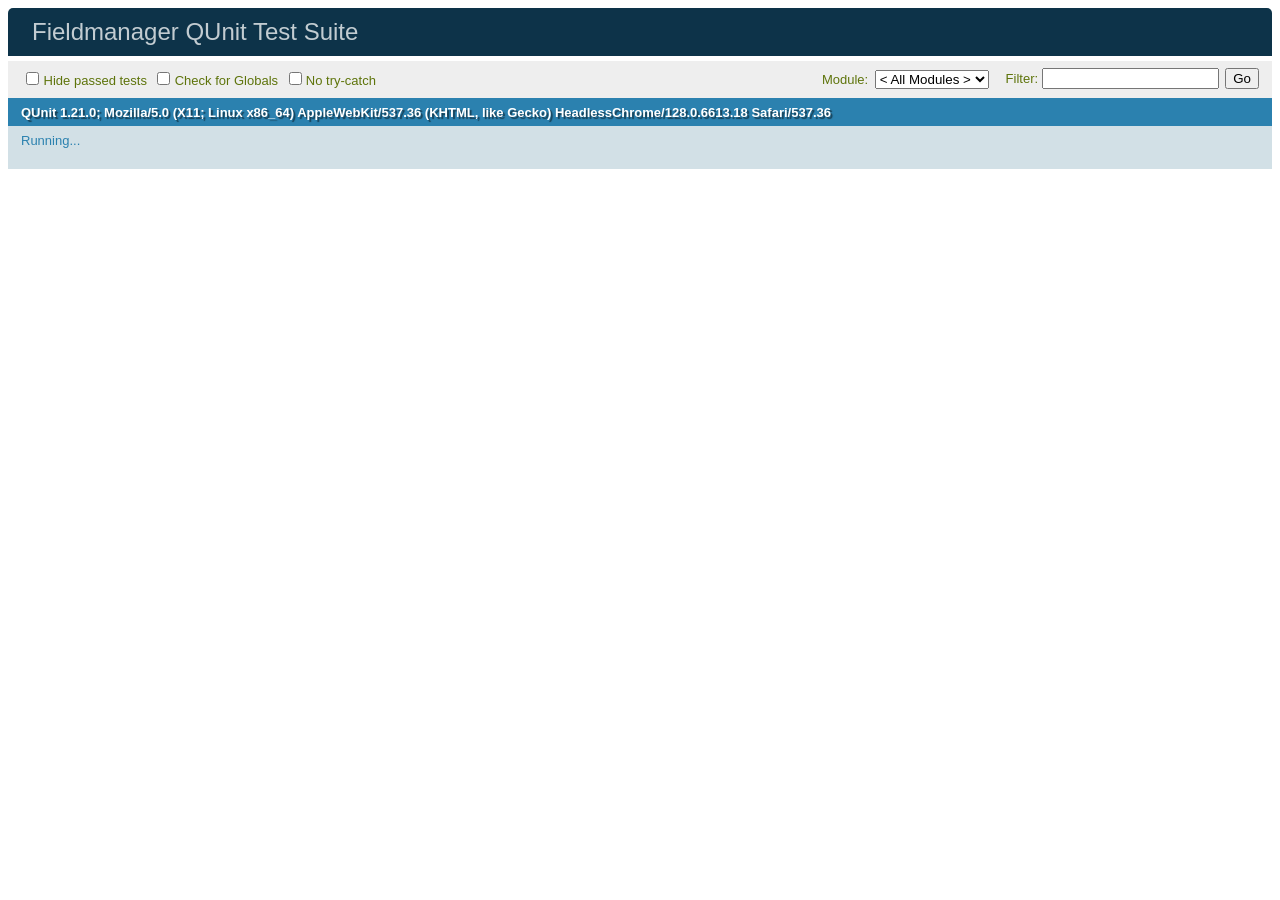
<file: wp-content/mu-plugins/wordpress-fieldmanager/tests/js/index.html>
<!DOCTYPE html>
<html>
<head>
	<meta charset="utf-8">
	<title>Fieldmanager QUnit Test Suite</title>

	<!-- QUnit -->
	<link rel="stylesheet" href="vendor/qunit-1.21.0.css">
	<script src="vendor/qunit-1.21.0.js"></script>

	<script>
		var scripts = [];
		var svn = 'http://develop.svn.wordpress.org/trunk';

		/*
		Test against trunk by default; include '?wp=X.Y' in the URL to test
		against the scripts in WordPress X.Y.
		 */
		var versionMatch = /wp=(\d\.\d)/.exec( window.location.href );
		if ( versionMatch && versionMatch[1] ) {
			svn = 'http://develop.svn.wordpress.org/tags/' + versionMatch[1];
		}

		scripts = [
			svn + '/src/wp-includes/js/jquery/jquery.js',
			svn + '/src/wp-includes/js/jquery/ui/core.js',
			svn + '/src/wp-includes/js/jquery/ui/widget.js',
			svn + '/src/wp-includes/js/jquery/ui/mouse.js',
			svn + '/src/wp-includes/js/jquery/ui/sortable.js',
			svn + '/src/wp-includes/js/jquery/ui/draggable.js',
			svn + '/src/wp-includes/js/jquery/ui/droppable.js',
		];

		// Fieldmanager.
		scripts.push( '../../js/fieldmanager.js' );

		// Tests.
		scripts.push( 'test-fieldmanager.js' );

		scripts.forEach(function( src ) {
			var script = document.createElement( 'script' );
			script.src = src;
			script.async = false;

			var node = document.getElementsByTagName( 'script' )[0];
			node.parentNode.insertBefore( script, null );
		});
	</script>
</head>
<body>
	<div id="qunit"></div>

	<div id="qunit-fixture">
		<ul id="sortable" class="fmjs-sortable">
			<li class="fm-item"><span class="fmjs-drag"></span>First</li>
			<li class="fm-item"><span class="fmjs-drag"></span>Second</li>
			<li class="fm-item"><span class="fmjs-drag"></span>Third</li>
		</ul><!-- #sortable -->

		<ul id="already-sorted" class="fmjs-sortable">
			<li class="fm-item"><span class="fmjs-drag"></span>First</li>
			<li class="fm-item"><span class="fmjs-drag"></span>Second</li>
			<li class="fm-item"><span class="fmjs-drag"></span>Third</li>
		</ul><!-- #already-sorted -->

		<ul id="not-sortable" class="fmjs-sortable" style="display: none;">
			<li class="fm-item"><span class="fmjs-drag"></span>First</li>
			<li class="fm-item"><span class="fmjs-drag"></span>Second</li>
			<li class="fm-item"><span class="fmjs-drag"></span>Third</li>
		</ul><!-- #not-sortable -->

		<div id="displayif-strings">
			<div class="fm-wrapper fm-test-displayif-wrapper">
				<input class="fm-element" name="test-displayif" value="bar" />
			</div>
			<div id="di-foo" class="display-if" data-display-src="test-displayif" data-display-value="foo">foo</div>
			<div id="di-bar" class="display-if" data-display-src="test-displayif" data-display-value="bar">bar</div>
			<div id="di-foobar" class="display-if" data-display-src="test-displayif" data-display-value="foo,bar">foo,bar</div>
			<div class="display-always">display</div>
		</div><!-- #displayif-strings -->

		<div id="displayif-blanks">
			<div class="fm-wrapper fm-test-displayif-wrapper">
				<input class="fm-element" name="test-displayif" value="" />
			</div>
			<div id="di-blank" class="display-if" data-display-src="test-displayif" data-display-value="">[blank]</div>
			<div id="di-notblank" class="display-if" data-display-src="test-displayif" data-display-value="notblank">notblank</div>
			<div class="display-always">display</div>
		</div><!-- #displayif-blanks -->

		<div id="displayif-numbers">
			<div class="fm-test-displayif-wrapper">
				<input class="fm-element" value="789" />
			</div>
			<div id="di-123" class="display-if" data-display-src="test-displayif" data-display-value="123">123</div>
			<div id="di-456" class="display-if" data-display-src="test-displayif" data-display-value="456">456</div>
			<div id="di-789" class="display-if" data-display-src="test-displayif" data-display-value="789">789</div>
		</div>

		<div id="displayif-boolean-checkbox">
			<div class="fm-wrapper fm-test-boolean-checkbox-wrapper">
				<div class="fm-item fm-test-boolean-checkbox fm-element">
					<input type="hidden" name="test-boolean-checkbox" value="">
					<input class="fm-element display-trigger" type="checkbox" name="test-boolean-checkbox" value="1">
				</div>
			</div>
			<div id="di-when-boolean-checkbox-true" class="display-if" data-display-src="test-boolean-checkbox" data-display-value="1">Display when checked</div>
			<div id="di-when-boolean-checkbox-false" class="display-if" data-display-src="test-boolean-checkbox" data-display-value="0">Display when unchecked</div>
		</div>

		<div id="displayif-string-checkbox">
			<div class="fm-wrapper fm-test-string-checkbox-wrapper">
				<div class="fm-item fm-test-string-checkbox fm-element">
					<input type="hidden" name="test-string-checkbox" value="wrong">
					<input class="fm-element display-trigger" type="checkbox" name="test-string-checkbox" value="right">
				</div>
			</div>
			<div id="di-when-string-checkbox-wrong" class="display-if" data-display-src="test-string-checkbox" data-display-value="wrong">Display when "wrong"</div>
			<div id="di-when-string-checkbox-right" class="display-if" data-display-src="test-string-checkbox" data-display-value="right">Display when "right"</div>
		</div>

		<div id="displayif-radio">
			<div class="fm-wrapper fm-test-displayif-radio-wrapper">
				<div class="fm-item fm-test-displayif-radio">
					<div class="fm-option"><input class="fm-element display-trigger" type="radio" value="a" name="test-displayif-radio"></div>
					<div class="fm-option"><input class="fm-element display-trigger" type="radio" value="b" name="test-displayif-radio"></div>
					<div class="fm-option"><input class="fm-element display-trigger" type="radio" value="c" name="test-displayif-radio"></div>
				</div>
			</div>
			<div id="di-when-displayif-radio-b" class="display-if" data-display-src="test-displayif-radio" data-display-value="b">Display when radio is "b"</div>
		</div>

		<!-- This markup should also not cause a TypeError -->
		<div id="displayif-zerolength">
			<div id="di-when-trigger-length-is-zero" class="fm-test-displayif-zerolength-wrapper"></div>
			<div class="display-if" data-display-src="test-displayif-zerolength"></div>
		</div>

		<div id="renumbered" class="fm-wrapper" data-fm-array-position="1">
			<div class="fm-item">
				<div class="fm-element" name="mytest[0]">First</div>
			</div>
			<div class="fm-item">
				<div class="fm-element" name="mytest[1]">Second</div>
			</div>
			<div class="fm-item">
				<div class="fm-element" name="mytest[2]">Third</div>
			</div>
			<span class="test-renumber fmjs-collapsible-handle"></span>
		</div><!-- #renumbered -->

		<div id="renumbered-group" class="fm-wrapper" data-fm-array-position="1">
			<div class="fm-item">First
				<div id="renumbered-subgroup" class="fm-wrapper" data-fm-array-position="3">
					<div class="fm-item">
						<div class="fm-element" name="mytest[0][mysubtest][0]">Alpha</div>
					</div>
					<div class="fm-item">
						<div class="fm-element" name="mytest[0][mysubtest][1]">Bravo</div>
					</div>
					<div class="fm-item">
						<div class="fm-element" name="mytest[0][mysubtest][2]">Charlie</div>
					</div>
				</div>
			</div>
			<div class="fm-item">Second
				<div class="fm-wrapper" data-fm-array-position="3">
					<div class="fm-item">
						<div class="fm-element" name="mytest[1][mysubtest][0]">Delta</div>
					</div>
				</div>
			</div>
			<div class="fm-item">Third
				<div class="fm-wrapper" data-fm-array-position="3">
					<div class="fm-item">
						<div class="fm-element" name="mytest[2][mysubtest][0]">Epsilon</div>
					</div>
				</div>
			</div>
			<span class="test-renumber fmjs-collapsible-handle"></span>
		</div><!-- #renumbered-group -->
	</div><!-- #qunit-fixture -->

</body>
</html>
</file>
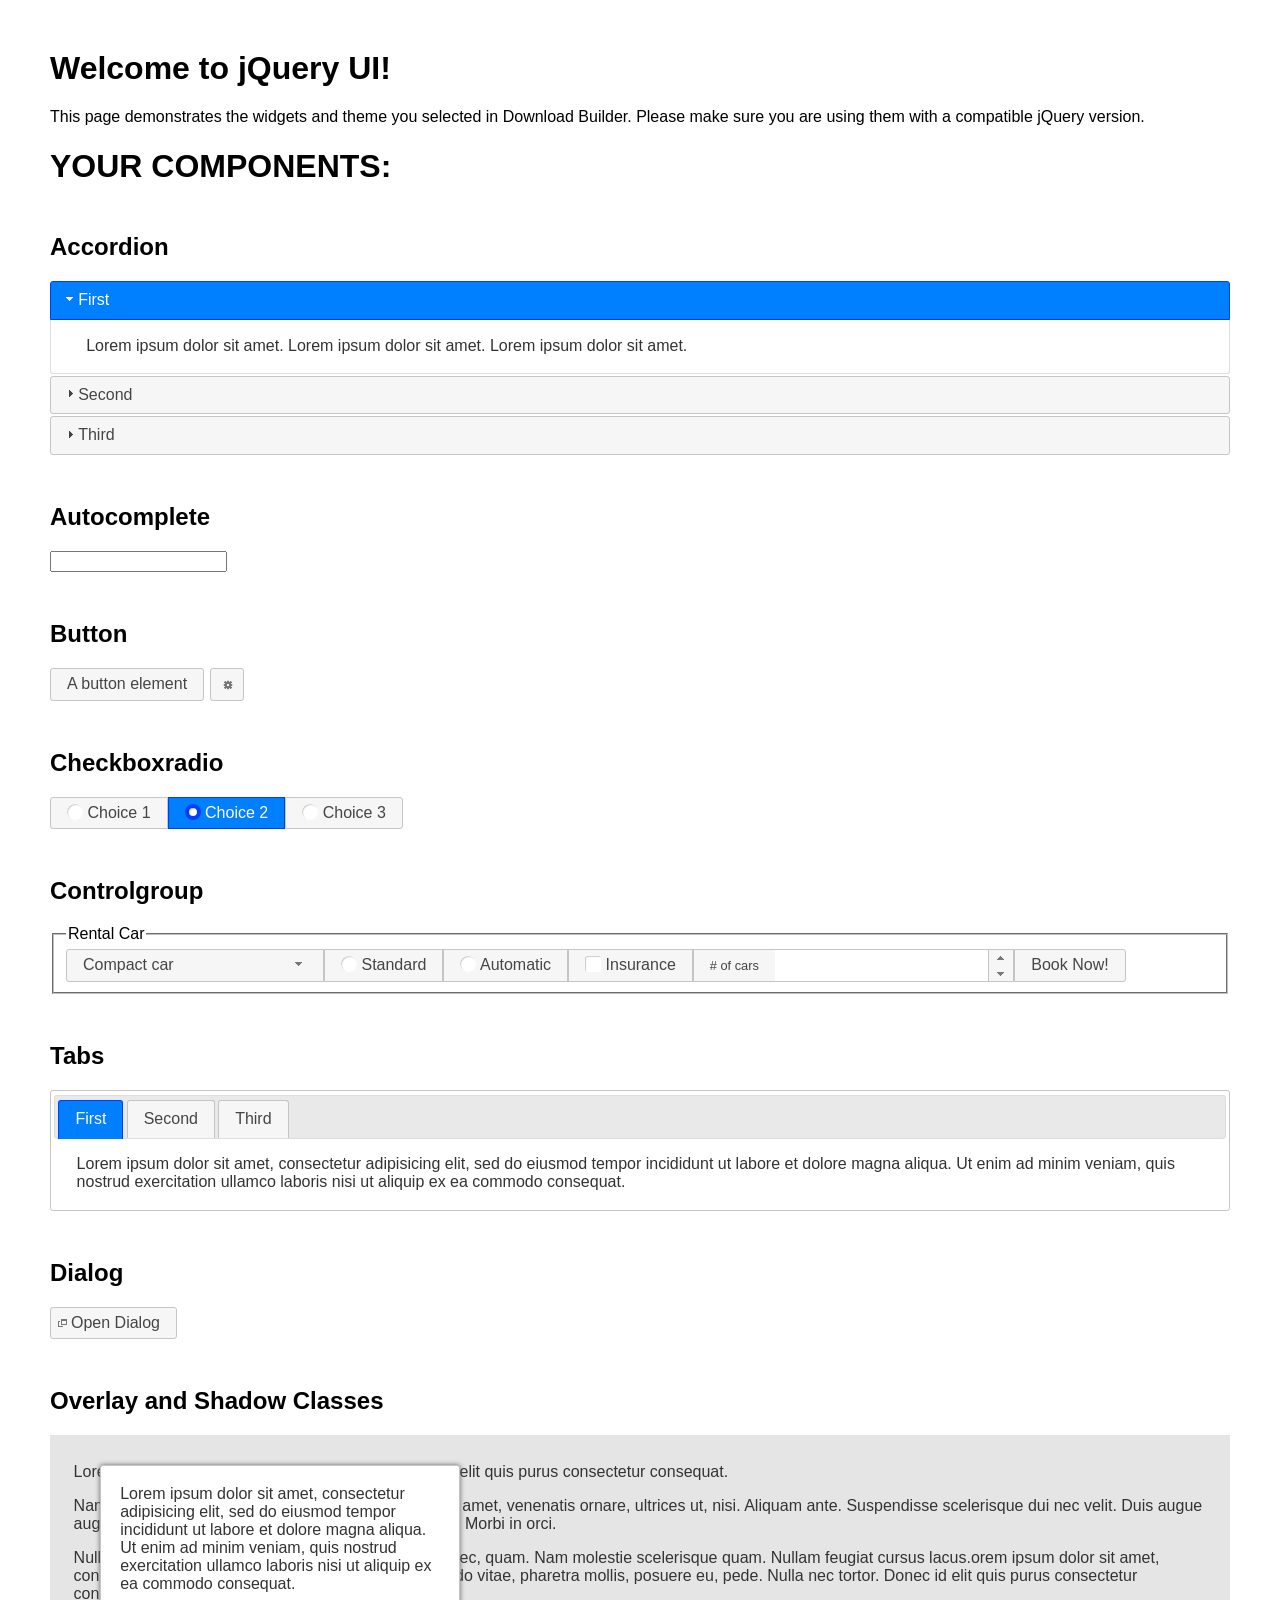
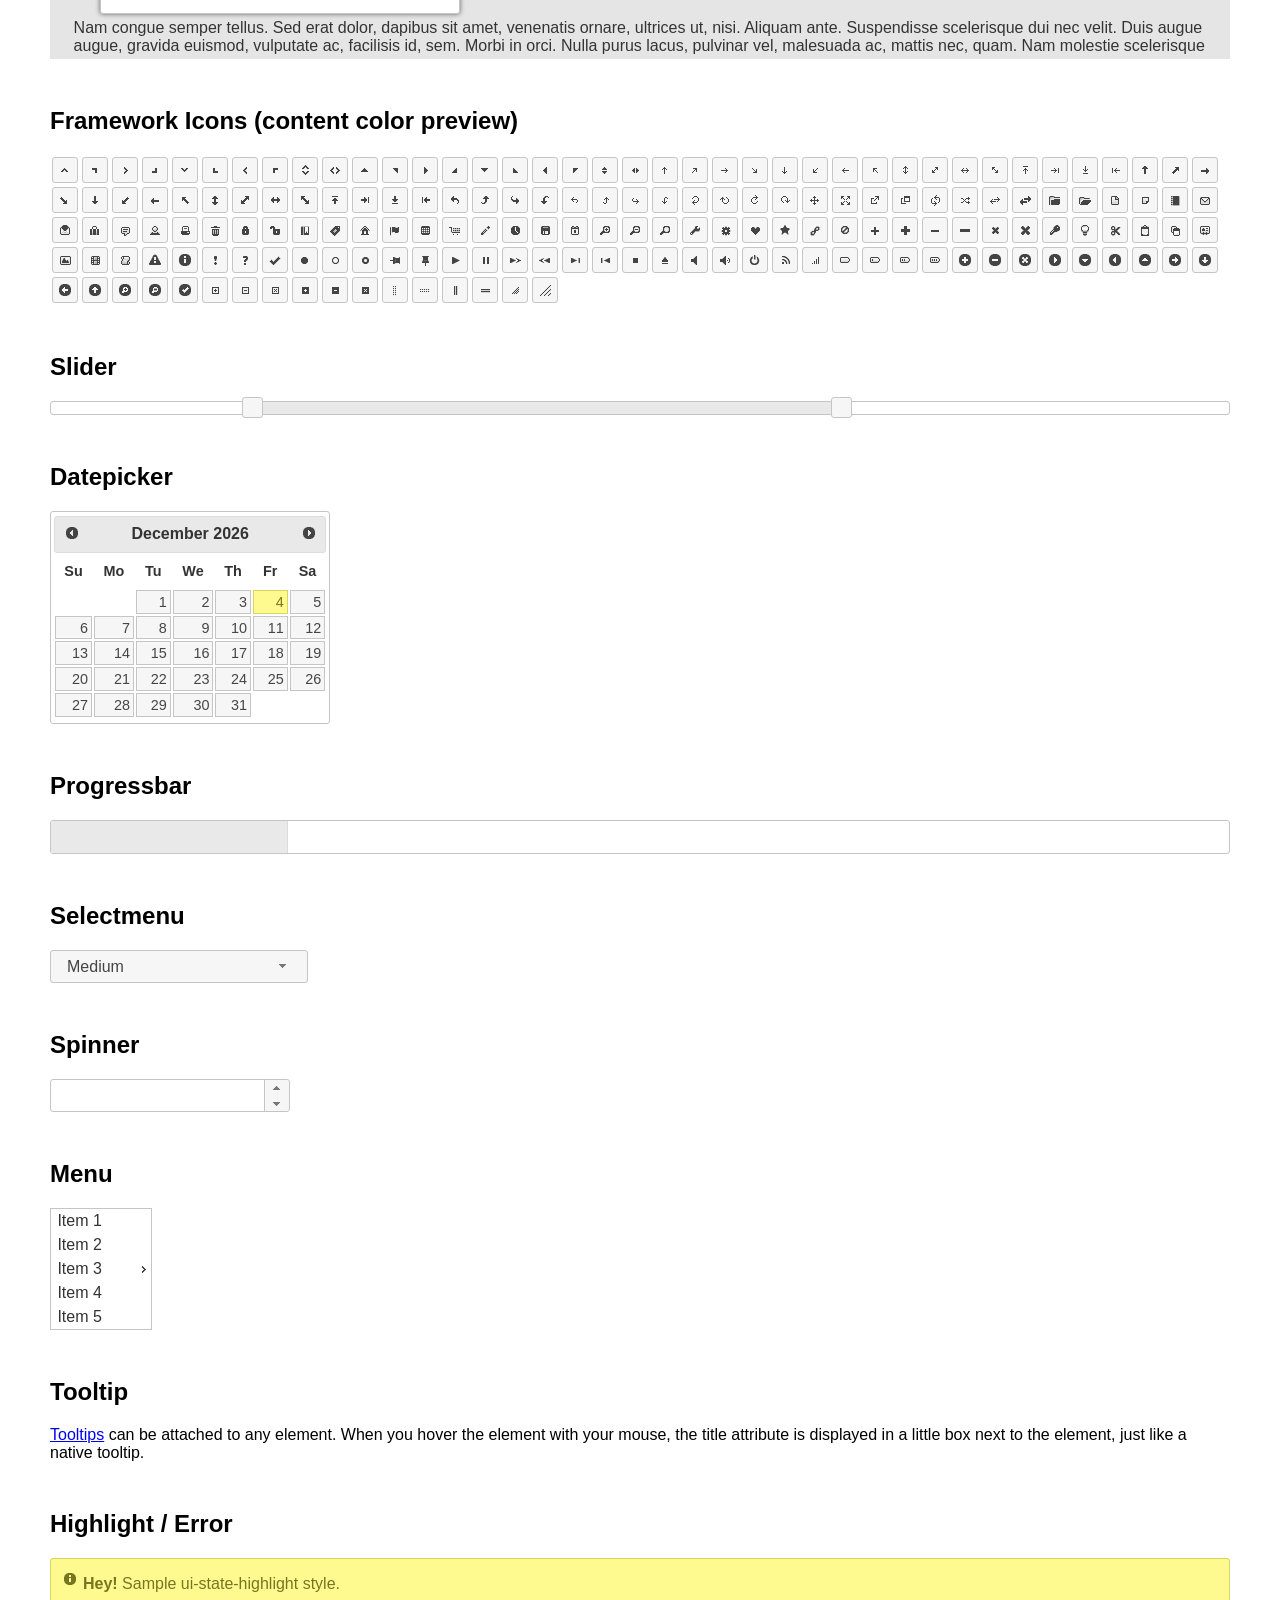
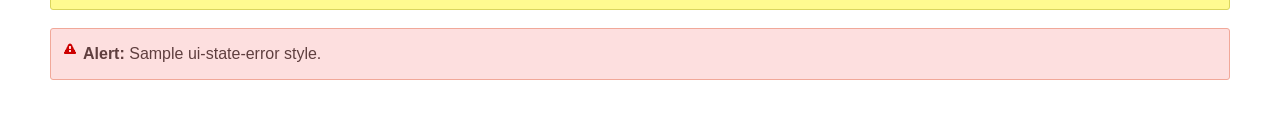
<file: wp-content/themes/tpg-test/plugins/jquery-ui-1.12.1/index.html>
<!doctype html>
<html lang="us">
<head>
	<meta charset="utf-8">
	<title>jQuery UI Example Page</title>
	<link href="jquery-ui.css" rel="stylesheet">
	<style>
	body{
		font-family: "Trebuchet MS", sans-serif;
		margin: 50px;
	}
	.demoHeaders {
		margin-top: 2em;
	}
	#dialog-link {
		padding: .4em 1em .4em 20px;
		text-decoration: none;
		position: relative;
	}
	#dialog-link span.ui-icon {
		margin: 0 5px 0 0;
		position: absolute;
		left: .2em;
		top: 50%;
		margin-top: -8px;
	}
	#icons {
		margin: 0;
		padding: 0;
	}
	#icons li {
		margin: 2px;
		position: relative;
		padding: 4px 0;
		cursor: pointer;
		float: left;
		list-style: none;
	}
	#icons span.ui-icon {
		float: left;
		margin: 0 4px;
	}
	.fakewindowcontain .ui-widget-overlay {
		position: absolute;
	}
	select {
		width: 200px;
	}
	</style>
</head>
<body>

<h1>Welcome to jQuery UI!</h1>

<div class="ui-widget">
	<p>This page demonstrates the widgets and theme you selected in Download Builder. Please make sure you are using them with a compatible jQuery version.</p>
</div>

<h1>YOUR COMPONENTS:</h1>


<!-- Accordion -->
<h2 class="demoHeaders">Accordion</h2>
<div id="accordion">
	<h3>First</h3>
	<div>Lorem ipsum dolor sit amet. Lorem ipsum dolor sit amet. Lorem ipsum dolor sit amet.</div>
	<h3>Second</h3>
	<div>Phasellus mattis tincidunt nibh.</div>
	<h3>Third</h3>
	<div>Nam dui erat, auctor a, dignissim quis.</div>
</div>



<!-- Autocomplete -->
<h2 class="demoHeaders">Autocomplete</h2>
<div>
	<input id="autocomplete" title="type &quot;a&quot;">
</div>



<!-- Button -->
<h2 class="demoHeaders">Button</h2>
<button id="button">A button element</button>
<button id="button-icon">An icon-only button</button>



<!-- Checkboxradio -->
<h2 class="demoHeaders">Checkboxradio</h2>
<form style="margin-top: 1em;">
	<div id="radioset">
		<input type="radio" id="radio1" name="radio"><label for="radio1">Choice 1</label>
		<input type="radio" id="radio2" name="radio" checked="checked"><label for="radio2">Choice 2</label>
		<input type="radio" id="radio3" name="radio"><label for="radio3">Choice 3</label>
	</div>
</form>



<!-- Controlgroup -->
<h2 class="demoHeaders">Controlgroup</h2>
<fieldset>
	<legend>Rental Car</legend>
	<div id="controlgroup">
		<select id="car-type">
			<option>Compact car</option>
			<option>Midsize car</option>
			<option>Full size car</option>
			<option>SUV</option>
			<option>Luxury</option>
			<option>Truck</option>
			<option>Van</option>
		</select>
		<label for="transmission-standard">Standard</label>
		<input type="radio" name="transmission" id="transmission-standard">
		<label for="transmission-automatic">Automatic</label>
		<input type="radio" name="transmission" id="transmission-automatic">
		<label for="insurance">Insurance</label>
		<input type="checkbox" name="insurance" id="insurance">
		<label for="horizontal-spinner" class="ui-controlgroup-label"># of cars</label>
		<input id="horizontal-spinner" class="ui-spinner-input">
		<button>Book Now!</button>
	</div>
</fieldset>



<!-- Tabs -->
<h2 class="demoHeaders">Tabs</h2>
<div id="tabs">
	<ul>
		<li><a href="#tabs-1">First</a></li>
		<li><a href="#tabs-2">Second</a></li>
		<li><a href="#tabs-3">Third</a></li>
	</ul>
	<div id="tabs-1">Lorem ipsum dolor sit amet, consectetur adipisicing elit, sed do eiusmod tempor incididunt ut labore et dolore magna aliqua. Ut enim ad minim veniam, quis nostrud exercitation ullamco laboris nisi ut aliquip ex ea commodo consequat.</div>
	<div id="tabs-2">Phasellus mattis tincidunt nibh. Cras orci urna, blandit id, pretium vel, aliquet ornare, felis. Maecenas scelerisque sem non nisl. Fusce sed lorem in enim dictum bibendum.</div>
	<div id="tabs-3">Nam dui erat, auctor a, dignissim quis, sollicitudin eu, felis. Pellentesque nisi urna, interdum eget, sagittis et, consequat vestibulum, lacus. Mauris porttitor ullamcorper augue.</div>
</div>



<h2 class="demoHeaders">Dialog</h2>
<p>
	<button id="dialog-link" class="ui-button ui-corner-all ui-widget">
		<span class="ui-icon ui-icon-newwin"></span>Open Dialog
	</button>
</p>

<h2 class="demoHeaders">Overlay and Shadow Classes</h2>
<div style="position: relative; width: 96%; height: 200px; padding:1% 2%; overflow:hidden;" class="fakewindowcontain">
	<p>Lorem ipsum dolor sit amet,  Nulla nec tortor. Donec id elit quis purus consectetur consequat. </p><p>Nam congue semper tellus. Sed erat dolor, dapibus sit amet, venenatis ornare, ultrices ut, nisi. Aliquam ante. Suspendisse scelerisque dui nec velit. Duis augue augue, gravida euismod, vulputate ac, facilisis id, sem. Morbi in orci. </p><p>Nulla purus lacus, pulvinar vel, malesuada ac, mattis nec, quam. Nam molestie scelerisque quam. Nullam feugiat cursus lacus.orem ipsum dolor sit amet, consectetur adipiscing elit. Donec libero risus, commodo vitae, pharetra mollis, posuere eu, pede. Nulla nec tortor. Donec id elit quis purus consectetur consequat. </p><p>Nam congue semper tellus. Sed erat dolor, dapibus sit amet, venenatis ornare, ultrices ut, nisi. Aliquam ante. Suspendisse scelerisque dui nec velit. Duis augue augue, gravida euismod, vulputate ac, facilisis id, sem. Morbi in orci. Nulla purus lacus, pulvinar vel, malesuada ac, mattis nec, quam. Nam molestie scelerisque quam. </p><p>Nullam feugiat cursus lacus.orem ipsum dolor sit amet, consectetur adipiscing elit. Donec libero risus, commodo vitae, pharetra mollis, posuere eu, pede. Nulla nec tortor. Donec id elit quis purus consectetur consequat. Nam congue semper tellus. Sed erat dolor, dapibus sit amet, venenatis ornare, ultrices ut, nisi. Aliquam ante. </p><p>Suspendisse scelerisque dui nec velit. Duis augue augue, gravida euismod, vulputate ac, facilisis id, sem. Morbi in orci. Nulla purus lacus, pulvinar vel, malesuada ac, mattis nec, quam. Nam molestie scelerisque quam. Nullam feugiat cursus lacus.orem ipsum dolor sit amet, consectetur adipiscing elit. Donec libero risus, commodo vitae, pharetra mollis, posuere eu, pede. Nulla nec tortor. Donec id elit quis purus consectetur consequat. Nam congue semper tellus. Sed erat dolor, dapibus sit amet, venenatis ornare, ultrices ut, nisi. </p>

	<!-- ui-dialog -->
	<div class="ui-widget-overlay ui-front"></div>
	<div style="position: absolute; width: 320px; left: 50px; top: 30px; padding: 1.2em" class="ui-widget ui-front ui-widget-content ui-corner-all ui-widget-shadow">
		Lorem ipsum dolor sit amet, consectetur adipisicing elit, sed do eiusmod tempor incididunt ut labore et dolore magna aliqua. Ut enim ad minim veniam, quis nostrud exercitation ullamco laboris nisi ut aliquip ex ea commodo consequat.
	</div>

</div>

<!-- ui-dialog -->
<div id="dialog" title="Dialog Title">
	<p>Lorem ipsum dolor sit amet, consectetur adipisicing elit, sed do eiusmod tempor incididunt ut labore et dolore magna aliqua. Ut enim ad minim veniam, quis nostrud exercitation ullamco laboris nisi ut aliquip ex ea commodo consequat.</p>
</div>



<h2 class="demoHeaders">Framework Icons (content color preview)</h2>
<ul id="icons" class="ui-widget ui-helper-clearfix">
	<li class="ui-state-default ui-corner-all" title=".ui-icon-caret-1-n"><span class="ui-icon ui-icon-caret-1-n"></span></li>
	<li class="ui-state-default ui-corner-all" title=".ui-icon-caret-1-ne"><span class="ui-icon ui-icon-caret-1-ne"></span></li>
	<li class="ui-state-default ui-corner-all" title=".ui-icon-caret-1-e"><span class="ui-icon ui-icon-caret-1-e"></span></li>
	<li class="ui-state-default ui-corner-all" title=".ui-icon-caret-1-se"><span class="ui-icon ui-icon-caret-1-se"></span></li>
	<li class="ui-state-default ui-corner-all" title=".ui-icon-caret-1-s"><span class="ui-icon ui-icon-caret-1-s"></span></li>
	<li class="ui-state-default ui-corner-all" title=".ui-icon-caret-1-sw"><span class="ui-icon ui-icon-caret-1-sw"></span></li>
	<li class="ui-state-default ui-corner-all" title=".ui-icon-caret-1-w"><span class="ui-icon ui-icon-caret-1-w"></span></li>
	<li class="ui-state-default ui-corner-all" title=".ui-icon-caret-1-nw"><span class="ui-icon ui-icon-caret-1-nw"></span></li>
	<li class="ui-state-default ui-corner-all" title=".ui-icon-caret-2-n-s"><span class="ui-icon ui-icon-caret-2-n-s"></span></li>
	<li class="ui-state-default ui-corner-all" title=".ui-icon-caret-2-e-w"><span class="ui-icon ui-icon-caret-2-e-w"></span></li>
	<li class="ui-state-default ui-corner-all" title=".ui-icon-triangle-1-n"><span class="ui-icon ui-icon-triangle-1-n"></span></li>
	<li class="ui-state-default ui-corner-all" title=".ui-icon-triangle-1-ne"><span class="ui-icon ui-icon-triangle-1-ne"></span></li>
	<li class="ui-state-default ui-corner-all" title=".ui-icon-triangle-1-e"><span class="ui-icon ui-icon-triangle-1-e"></span></li>
	<li class="ui-state-default ui-corner-all" title=".ui-icon-triangle-1-se"><span class="ui-icon ui-icon-triangle-1-se"></span></li>
	<li class="ui-state-default ui-corner-all" title=".ui-icon-triangle-1-s"><span class="ui-icon ui-icon-triangle-1-s"></span></li>
	<li class="ui-state-default ui-corner-all" title=".ui-icon-triangle-1-sw"><span class="ui-icon ui-icon-triangle-1-sw"></span></li>
	<li class="ui-state-default ui-corner-all" title=".ui-icon-triangle-1-w"><span class="ui-icon ui-icon-triangle-1-w"></span></li>
	<li class="ui-state-default ui-corner-all" title=".ui-icon-triangle-1-nw"><span class="ui-icon ui-icon-triangle-1-nw"></span></li>
	<li class="ui-state-default ui-corner-all" title=".ui-icon-triangle-2-n-s"><span class="ui-icon ui-icon-triangle-2-n-s"></span></li>
	<li class="ui-state-default ui-corner-all" title=".ui-icon-triangle-2-e-w"><span class="ui-icon ui-icon-triangle-2-e-w"></span></li>
	<li class="ui-state-default ui-corner-all" title=".ui-icon-arrow-1-n"><span class="ui-icon ui-icon-arrow-1-n"></span></li>
	<li class="ui-state-default ui-corner-all" title=".ui-icon-arrow-1-ne"><span class="ui-icon ui-icon-arrow-1-ne"></span></li>
	<li class="ui-state-default ui-corner-all" title=".ui-icon-arrow-1-e"><span class="ui-icon ui-icon-arrow-1-e"></span></li>
	<li class="ui-state-default ui-corner-all" title=".ui-icon-arrow-1-se"><span class="ui-icon ui-icon-arrow-1-se"></span></li>
	<li class="ui-state-default ui-corner-all" title=".ui-icon-arrow-1-s"><span class="ui-icon ui-icon-arrow-1-s"></span></li>
	<li class="ui-state-default ui-corner-all" title=".ui-icon-arrow-1-sw"><span class="ui-icon ui-icon-arrow-1-sw"></span></li>
	<li class="ui-state-default ui-corner-all" title=".ui-icon-arrow-1-w"><span class="ui-icon ui-icon-arrow-1-w"></span></li>
	<li class="ui-state-default ui-corner-all" title=".ui-icon-arrow-1-nw"><span class="ui-icon ui-icon-arrow-1-nw"></span></li>
	<li class="ui-state-default ui-corner-all" title=".ui-icon-arrow-2-n-s"><span class="ui-icon ui-icon-arrow-2-n-s"></span></li>
	<li class="ui-state-default ui-corner-all" title=".ui-icon-arrow-2-ne-sw"><span class="ui-icon ui-icon-arrow-2-ne-sw"></span></li>
	<li class="ui-state-default ui-corner-all" title=".ui-icon-arrow-2-e-w"><span class="ui-icon ui-icon-arrow-2-e-w"></span></li>
	<li class="ui-state-default ui-corner-all" title=".ui-icon-arrow-2-se-nw"><span class="ui-icon ui-icon-arrow-2-se-nw"></span></li>
	<li class="ui-state-default ui-corner-all" title=".ui-icon-arrowstop-1-n"><span class="ui-icon ui-icon-arrowstop-1-n"></span></li>
	<li class="ui-state-default ui-corner-all" title=".ui-icon-arrowstop-1-e"><span class="ui-icon ui-icon-arrowstop-1-e"></span></li>
	<li class="ui-state-default ui-corner-all" title=".ui-icon-arrowstop-1-s"><span class="ui-icon ui-icon-arrowstop-1-s"></span></li>
	<li class="ui-state-default ui-corner-all" title=".ui-icon-arrowstop-1-w"><span class="ui-icon ui-icon-arrowstop-1-w"></span></li>
	<li class="ui-state-default ui-corner-all" title=".ui-icon-arrowthick-1-n"><span class="ui-icon ui-icon-arrowthick-1-n"></span></li>
	<li class="ui-state-default ui-corner-all" title=".ui-icon-arrowthick-1-ne"><span class="ui-icon ui-icon-arrowthick-1-ne"></span></li>
	<li class="ui-state-default ui-corner-all" title=".ui-icon-arrowthick-1-e"><span class="ui-icon ui-icon-arrowthick-1-e"></span></li>
	<li class="ui-state-default ui-corner-all" title=".ui-icon-arrowthick-1-se"><span class="ui-icon ui-icon-arrowthick-1-se"></span></li>
	<li class="ui-state-default ui-corner-all" title=".ui-icon-arrowthick-1-s"><span class="ui-icon ui-icon-arrowthick-1-s"></span></li>
	<li class="ui-state-default ui-corner-all" title=".ui-icon-arrowthick-1-sw"><span class="ui-icon ui-icon-arrowthick-1-sw"></span></li>
	<li class="ui-state-default ui-corner-all" title=".ui-icon-arrowthick-1-w"><span class="ui-icon ui-icon-arrowthick-1-w"></span></li>
	<li class="ui-state-default ui-corner-all" title=".ui-icon-arrowthick-1-nw"><span class="ui-icon ui-icon-arrowthick-1-nw"></span></li>
	<li class="ui-state-default ui-corner-all" title=".ui-icon-arrowthick-2-n-s"><span class="ui-icon ui-icon-arrowthick-2-n-s"></span></li>
	<li class="ui-state-default ui-corner-all" title=".ui-icon-arrowthick-2-ne-sw"><span class="ui-icon ui-icon-arrowthick-2-ne-sw"></span></li>
	<li class="ui-state-default ui-corner-all" title=".ui-icon-arrowthick-2-e-w"><span class="ui-icon ui-icon-arrowthick-2-e-w"></span></li>
	<li class="ui-state-default ui-corner-all" title=".ui-icon-arrowthick-2-se-nw"><span class="ui-icon ui-icon-arrowthick-2-se-nw"></span></li>
	<li class="ui-state-default ui-corner-all" title=".ui-icon-arrowthickstop-1-n"><span class="ui-icon ui-icon-arrowthickstop-1-n"></span></li>
	<li class="ui-state-default ui-corner-all" title=".ui-icon-arrowthickstop-1-e"><span class="ui-icon ui-icon-arrowthickstop-1-e"></span></li>
	<li class="ui-state-default ui-corner-all" title=".ui-icon-arrowthickstop-1-s"><span class="ui-icon ui-icon-arrowthickstop-1-s"></span></li>
	<li class="ui-state-default ui-corner-all" title=".ui-icon-arrowthickstop-1-w"><span class="ui-icon ui-icon-arrowthickstop-1-w"></span></li>
	<li class="ui-state-default ui-corner-all" title=".ui-icon-arrowreturnthick-1-w"><span class="ui-icon ui-icon-arrowreturnthick-1-w"></span></li>
	<li class="ui-state-default ui-corner-all" title=".ui-icon-arrowreturnthick-1-n"><span class="ui-icon ui-icon-arrowreturnthick-1-n"></span></li>
	<li class="ui-state-default ui-corner-all" title=".ui-icon-arrowreturnthick-1-e"><span class="ui-icon ui-icon-arrowreturnthick-1-e"></span></li>
	<li class="ui-state-default ui-corner-all" title=".ui-icon-arrowreturnthick-1-s"><span class="ui-icon ui-icon-arrowreturnthick-1-s"></span></li>
	<li class="ui-state-default ui-corner-all" title=".ui-icon-arrowreturn-1-w"><span class="ui-icon ui-icon-arrowreturn-1-w"></span></li>
	<li class="ui-state-default ui-corner-all" title=".ui-icon-arrowreturn-1-n"><span class="ui-icon ui-icon-arrowreturn-1-n"></span></li>
	<li class="ui-state-default ui-corner-all" title=".ui-icon-arrowreturn-1-e"><span class="ui-icon ui-icon-arrowreturn-1-e"></span></li>
	<li class="ui-state-default ui-corner-all" title=".ui-icon-arrowreturn-1-s"><span class="ui-icon ui-icon-arrowreturn-1-s"></span></li>
	<li class="ui-state-default ui-corner-all" title=".ui-icon-arrowrefresh-1-w"><span class="ui-icon ui-icon-arrowrefresh-1-w"></span></li>
	<li class="ui-state-default ui-corner-all" title=".ui-icon-arrowrefresh-1-n"><span class="ui-icon ui-icon-arrowrefresh-1-n"></span></li>
	<li class="ui-state-default ui-corner-all" title=".ui-icon-arrowrefresh-1-e"><span class="ui-icon ui-icon-arrowrefresh-1-e"></span></li>
	<li class="ui-state-default ui-corner-all" title=".ui-icon-arrowrefresh-1-s"><span class="ui-icon ui-icon-arrowrefresh-1-s"></span></li>
	<li class="ui-state-default ui-corner-all" title=".ui-icon-arrow-4"><span class="ui-icon ui-icon-arrow-4"></span></li>
	<li class="ui-state-default ui-corner-all" title=".ui-icon-arrow-4-diag"><span class="ui-icon ui-icon-arrow-4-diag"></span></li>
	<li class="ui-state-default ui-corner-all" title=".ui-icon-extlink"><span class="ui-icon ui-icon-extlink"></span></li>
	<li class="ui-state-default ui-corner-all" title=".ui-icon-newwin"><span class="ui-icon ui-icon-newwin"></span></li>
	<li class="ui-state-default ui-corner-all" title=".ui-icon-refresh"><span class="ui-icon ui-icon-refresh"></span></li>
	<li class="ui-state-default ui-corner-all" title=".ui-icon-shuffle"><span class="ui-icon ui-icon-shuffle"></span></li>
	<li class="ui-state-default ui-corner-all" title=".ui-icon-transfer-e-w"><span class="ui-icon ui-icon-transfer-e-w"></span></li>
	<li class="ui-state-default ui-corner-all" title=".ui-icon-transferthick-e-w"><span class="ui-icon ui-icon-transferthick-e-w"></span></li>
	<li class="ui-state-default ui-corner-all" title=".ui-icon-folder-collapsed"><span class="ui-icon ui-icon-folder-collapsed"></span></li>
	<li class="ui-state-default ui-corner-all" title=".ui-icon-folder-open"><span class="ui-icon ui-icon-folder-open"></span></li>
	<li class="ui-state-default ui-corner-all" title=".ui-icon-document"><span class="ui-icon ui-icon-document"></span></li>
	<li class="ui-state-default ui-corner-all" title=".ui-icon-document-b"><span class="ui-icon ui-icon-document-b"></span></li>
	<li class="ui-state-default ui-corner-all" title=".ui-icon-note"><span class="ui-icon ui-icon-note"></span></li>
	<li class="ui-state-default ui-corner-all" title=".ui-icon-mail-closed"><span class="ui-icon ui-icon-mail-closed"></span></li>
	<li class="ui-state-default ui-corner-all" title=".ui-icon-mail-open"><span class="ui-icon ui-icon-mail-open"></span></li>
	<li class="ui-state-default ui-corner-all" title=".ui-icon-suitcase"><span class="ui-icon ui-icon-suitcase"></span></li>
	<li class="ui-state-default ui-corner-all" title=".ui-icon-comment"><span class="ui-icon ui-icon-comment"></span></li>
	<li class="ui-state-default ui-corner-all" title=".ui-icon-person"><span class="ui-icon ui-icon-person"></span></li>
	<li class="ui-state-default ui-corner-all" title=".ui-icon-print"><span class="ui-icon ui-icon-print"></span></li>
	<li class="ui-state-default ui-corner-all" title=".ui-icon-trash"><span class="ui-icon ui-icon-trash"></span></li>
	<li class="ui-state-default ui-corner-all" title=".ui-icon-locked"><span class="ui-icon ui-icon-locked"></span></li>
	<li class="ui-state-default ui-corner-all" title=".ui-icon-unlocked"><span class="ui-icon ui-icon-unlocked"></span></li>
	<li class="ui-state-default ui-corner-all" title=".ui-icon-bookmark"><span class="ui-icon ui-icon-bookmark"></span></li>
	<li class="ui-state-default ui-corner-all" title=".ui-icon-tag"><span class="ui-icon ui-icon-tag"></span></li>
	<li class="ui-state-default ui-corner-all" title=".ui-icon-home"><span class="ui-icon ui-icon-home"></span></li>
	<li class="ui-state-default ui-corner-all" title=".ui-icon-flag"><span class="ui-icon ui-icon-flag"></span></li>
	<li class="ui-state-default ui-corner-all" title=".ui-icon-calculator"><span class="ui-icon ui-icon-calculator"></span></li>
	<li class="ui-state-default ui-corner-all" title=".ui-icon-cart"><span class="ui-icon ui-icon-cart"></span></li>
	<li class="ui-state-default ui-corner-all" title=".ui-icon-pencil"><span class="ui-icon ui-icon-pencil"></span></li>
	<li class="ui-state-default ui-corner-all" title=".ui-icon-clock"><span class="ui-icon ui-icon-clock"></span></li>
	<li class="ui-state-default ui-corner-all" title=".ui-icon-disk"><span class="ui-icon ui-icon-disk"></span></li>
	<li class="ui-state-default ui-corner-all" title=".ui-icon-calendar"><span class="ui-icon ui-icon-calendar"></span></li>
	<li class="ui-state-default ui-corner-all" title=".ui-icon-zoomin"><span class="ui-icon ui-icon-zoomin"></span></li>
	<li class="ui-state-default ui-corner-all" title=".ui-icon-zoomout"><span class="ui-icon ui-icon-zoomout"></span></li>
	<li class="ui-state-default ui-corner-all" title=".ui-icon-search"><span class="ui-icon ui-icon-search"></span></li>
	<li class="ui-state-default ui-corner-all" title=".ui-icon-wrench"><span class="ui-icon ui-icon-wrench"></span></li>
	<li class="ui-state-default ui-corner-all" title=".ui-icon-gear"><span class="ui-icon ui-icon-gear"></span></li>
	<li class="ui-state-default ui-corner-all" title=".ui-icon-heart"><span class="ui-icon ui-icon-heart"></span></li>
	<li class="ui-state-default ui-corner-all" title=".ui-icon-star"><span class="ui-icon ui-icon-star"></span></li>
	<li class="ui-state-default ui-corner-all" title=".ui-icon-link"><span class="ui-icon ui-icon-link"></span></li>
	<li class="ui-state-default ui-corner-all" title=".ui-icon-cancel"><span class="ui-icon ui-icon-cancel"></span></li>
	<li class="ui-state-default ui-corner-all" title=".ui-icon-plus"><span class="ui-icon ui-icon-plus"></span></li>
	<li class="ui-state-default ui-corner-all" title=".ui-icon-plusthick"><span class="ui-icon ui-icon-plusthick"></span></li>
	<li class="ui-state-default ui-corner-all" title=".ui-icon-minus"><span class="ui-icon ui-icon-minus"></span></li>
	<li class="ui-state-default ui-corner-all" title=".ui-icon-minusthick"><span class="ui-icon ui-icon-minusthick"></span></li>
	<li class="ui-state-default ui-corner-all" title=".ui-icon-close"><span class="ui-icon ui-icon-close"></span></li>
	<li class="ui-state-default ui-corner-all" title=".ui-icon-closethick"><span class="ui-icon ui-icon-closethick"></span></li>
	<li class="ui-state-default ui-corner-all" title=".ui-icon-key"><span class="ui-icon ui-icon-key"></span></li>
	<li class="ui-state-default ui-corner-all" title=".ui-icon-lightbulb"><span class="ui-icon ui-icon-lightbulb"></span></li>
	<li class="ui-state-default ui-corner-all" title=".ui-icon-scissors"><span class="ui-icon ui-icon-scissors"></span></li>
	<li class="ui-state-default ui-corner-all" title=".ui-icon-clipboard"><span class="ui-icon ui-icon-clipboard"></span></li>
	<li class="ui-state-default ui-corner-all" title=".ui-icon-copy"><span class="ui-icon ui-icon-copy"></span></li>
	<li class="ui-state-default ui-corner-all" title=".ui-icon-contact"><span class="ui-icon ui-icon-contact"></span></li>
	<li class="ui-state-default ui-corner-all" title=".ui-icon-image"><span class="ui-icon ui-icon-image"></span></li>
	<li class="ui-state-default ui-corner-all" title=".ui-icon-video"><span class="ui-icon ui-icon-video"></span></li>
	<li class="ui-state-default ui-corner-all" title=".ui-icon-script"><span class="ui-icon ui-icon-script"></span></li>
	<li class="ui-state-default ui-corner-all" title=".ui-icon-alert"><span class="ui-icon ui-icon-alert"></span></li>
	<li class="ui-state-default ui-corner-all" title=".ui-icon-info"><span class="ui-icon ui-icon-info"></span></li>
	<li class="ui-state-default ui-corner-all" title=".ui-icon-notice"><span class="ui-icon ui-icon-notice"></span></li>
	<li class="ui-state-default ui-corner-all" title=".ui-icon-help"><span class="ui-icon ui-icon-help"></span></li>
	<li class="ui-state-default ui-corner-all" title=".ui-icon-check"><span class="ui-icon ui-icon-check"></span></li>
	<li class="ui-state-default ui-corner-all" title=".ui-icon-bullet"><span class="ui-icon ui-icon-bullet"></span></li>
	<li class="ui-state-default ui-corner-all" title=".ui-icon-radio-off"><span class="ui-icon ui-icon-radio-off"></span></li>
	<li class="ui-state-default ui-corner-all" title=".ui-icon-radio-on"><span class="ui-icon ui-icon-radio-on"></span></li>
	<li class="ui-state-default ui-corner-all" title=".ui-icon-pin-w"><span class="ui-icon ui-icon-pin-w"></span></li>
	<li class="ui-state-default ui-corner-all" title=".ui-icon-pin-s"><span class="ui-icon ui-icon-pin-s"></span></li>
	<li class="ui-state-default ui-corner-all" title=".ui-icon-play"><span class="ui-icon ui-icon-play"></span></li>
	<li class="ui-state-default ui-corner-all" title=".ui-icon-pause"><span class="ui-icon ui-icon-pause"></span></li>
	<li class="ui-state-default ui-corner-all" title=".ui-icon-seek-next"><span class="ui-icon ui-icon-seek-next"></span></li>
	<li class="ui-state-default ui-corner-all" title=".ui-icon-seek-prev"><span class="ui-icon ui-icon-seek-prev"></span></li>
	<li class="ui-state-default ui-corner-all" title=".ui-icon-seek-end"><span class="ui-icon ui-icon-seek-end"></span></li>
	<li class="ui-state-default ui-corner-all" title=".ui-icon-seek-first"><span class="ui-icon ui-icon-seek-first"></span></li>
	<li class="ui-state-default ui-corner-all" title=".ui-icon-stop"><span class="ui-icon ui-icon-stop"></span></li>
	<li class="ui-state-default ui-corner-all" title=".ui-icon-eject"><span class="ui-icon ui-icon-eject"></span></li>
	<li class="ui-state-default ui-corner-all" title=".ui-icon-volume-off"><span class="ui-icon ui-icon-volume-off"></span></li>
	<li class="ui-state-default ui-corner-all" title=".ui-icon-volume-on"><span class="ui-icon ui-icon-volume-on"></span></li>
	<li class="ui-state-default ui-corner-all" title=".ui-icon-power"><span class="ui-icon ui-icon-power"></span></li>
	<li class="ui-state-default ui-corner-all" title=".ui-icon-signal-diag"><span class="ui-icon ui-icon-signal-diag"></span></li>
	<li class="ui-state-default ui-corner-all" title=".ui-icon-signal"><span class="ui-icon ui-icon-signal"></span></li>
	<li class="ui-state-default ui-corner-all" title=".ui-icon-battery-0"><span class="ui-icon ui-icon-battery-0"></span></li>
	<li class="ui-state-default ui-corner-all" title=".ui-icon-battery-1"><span class="ui-icon ui-icon-battery-1"></span></li>
	<li class="ui-state-default ui-corner-all" title=".ui-icon-battery-2"><span class="ui-icon ui-icon-battery-2"></span></li>
	<li class="ui-state-default ui-corner-all" title=".ui-icon-battery-3"><span class="ui-icon ui-icon-battery-3"></span></li>
	<li class="ui-state-default ui-corner-all" title=".ui-icon-circle-plus"><span class="ui-icon ui-icon-circle-plus"></span></li>
	<li class="ui-state-default ui-corner-all" title=".ui-icon-circle-minus"><span class="ui-icon ui-icon-circle-minus"></span></li>
	<li class="ui-state-default ui-corner-all" title=".ui-icon-circle-close"><span class="ui-icon ui-icon-circle-close"></span></li>
	<li class="ui-state-default ui-corner-all" title=".ui-icon-circle-triangle-e"><span class="ui-icon ui-icon-circle-triangle-e"></span></li>
	<li class="ui-state-default ui-corner-all" title=".ui-icon-circle-triangle-s"><span class="ui-icon ui-icon-circle-triangle-s"></span></li>
	<li class="ui-state-default ui-corner-all" title=".ui-icon-circle-triangle-w"><span class="ui-icon ui-icon-circle-triangle-w"></span></li>
	<li class="ui-state-default ui-corner-all" title=".ui-icon-circle-triangle-n"><span class="ui-icon ui-icon-circle-triangle-n"></span></li>
	<li class="ui-state-default ui-corner-all" title=".ui-icon-circle-arrow-e"><span class="ui-icon ui-icon-circle-arrow-e"></span></li>
	<li class="ui-state-default ui-corner-all" title=".ui-icon-circle-arrow-s"><span class="ui-icon ui-icon-circle-arrow-s"></span></li>
	<li class="ui-state-default ui-corner-all" title=".ui-icon-circle-arrow-w"><span class="ui-icon ui-icon-circle-arrow-w"></span></li>
	<li class="ui-state-default ui-corner-all" title=".ui-icon-circle-arrow-n"><span class="ui-icon ui-icon-circle-arrow-n"></span></li>
	<li class="ui-state-default ui-corner-all" title=".ui-icon-circle-zoomin"><span class="ui-icon ui-icon-circle-zoomin"></span></li>
	<li class="ui-state-default ui-corner-all" title=".ui-icon-circle-zoomout"><span class="ui-icon ui-icon-circle-zoomout"></span></li>
	<li class="ui-state-default ui-corner-all" title=".ui-icon-circle-check"><span class="ui-icon ui-icon-circle-check"></span></li>
	<li class="ui-state-default ui-corner-all" title=".ui-icon-circlesmall-plus"><span class="ui-icon ui-icon-circlesmall-plus"></span></li>
	<li class="ui-state-default ui-corner-all" title=".ui-icon-circlesmall-minus"><span class="ui-icon ui-icon-circlesmall-minus"></span></li>
	<li class="ui-state-default ui-corner-all" title=".ui-icon-circlesmall-close"><span class="ui-icon ui-icon-circlesmall-close"></span></li>
	<li class="ui-state-default ui-corner-all" title=".ui-icon-squaresmall-plus"><span class="ui-icon ui-icon-squaresmall-plus"></span></li>
	<li class="ui-state-default ui-corner-all" title=".ui-icon-squaresmall-minus"><span class="ui-icon ui-icon-squaresmall-minus"></span></li>
	<li class="ui-state-default ui-corner-all" title=".ui-icon-squaresmall-close"><span class="ui-icon ui-icon-squaresmall-close"></span></li>
	<li class="ui-state-default ui-corner-all" title=".ui-icon-grip-dotted-vertical"><span class="ui-icon ui-icon-grip-dotted-vertical"></span></li>
	<li class="ui-state-default ui-corner-all" title=".ui-icon-grip-dotted-horizontal"><span class="ui-icon ui-icon-grip-dotted-horizontal"></span></li>
	<li class="ui-state-default ui-corner-all" title=".ui-icon-grip-solid-vertical"><span class="ui-icon ui-icon-grip-solid-vertical"></span></li>
	<li class="ui-state-default ui-corner-all" title=".ui-icon-grip-solid-horizontal"><span class="ui-icon ui-icon-grip-solid-horizontal"></span></li>
	<li class="ui-state-default ui-corner-all" title=".ui-icon-gripsmall-diagonal-se"><span class="ui-icon ui-icon-gripsmall-diagonal-se"></span></li>
	<li class="ui-state-default ui-corner-all" title=".ui-icon-grip-diagonal-se"><span class="ui-icon ui-icon-grip-diagonal-se"></span></li>
</ul>


<!-- Slider -->
<h2 class="demoHeaders">Slider</h2>
<div id="slider"></div>



<!-- Datepicker -->
<h2 class="demoHeaders">Datepicker</h2>
<div id="datepicker"></div>



<!-- Progressbar -->
<h2 class="demoHeaders">Progressbar</h2>
<div id="progressbar"></div>



<!-- Progressbar -->
<h2 class="demoHeaders">Selectmenu</h2>
<select id="selectmenu">
	<option>Slower</option>
	<option>Slow</option>
	<option selected="selected">Medium</option>
	<option>Fast</option>
	<option>Faster</option>
</select>



<!-- Spinner -->
<h2 class="demoHeaders">Spinner</h2>
<input id="spinner">



<!-- Menu -->
<h2 class="demoHeaders">Menu</h2>
<ul style="width:100px;" id="menu">
	<li><div>Item 1</div></li>
	<li><div>Item 2</div></li>
	<li><div>Item 3</div>
		<ul>
			<li><div>Item 3-1</div></li>
			<li><div>Item 3-2</div></li>
			<li><div>Item 3-3</div></li>
			<li><div>Item 3-4</div></li>
			<li><div>Item 3-5</div></li>
		</ul>
	</li>
	<li><div>Item 4</div></li>
	<li><div>Item 5</div></li>
</ul>



<!-- Tooltip -->
<h2 class="demoHeaders">Tooltip</h2>
<p id="tooltip">
	<a href="#" title="That&apos;s what this widget is">Tooltips</a> can be attached to any element. When you hover
the element with your mouse, the title attribute is displayed in a little box next to the element, just like a native tooltip.
</p>


<!-- Highlight / Error -->
<h2 class="demoHeaders">Highlight / Error</h2>
<div class="ui-widget">
	<div class="ui-state-highlight ui-corner-all" style="margin-top: 20px; padding: 0 .7em;">
		<p><span class="ui-icon ui-icon-info" style="float: left; margin-right: .3em;"></span>
		<strong>Hey!</strong> Sample ui-state-highlight style.</p>
	</div>
</div>
<br>
<div class="ui-widget">
	<div class="ui-state-error ui-corner-all" style="padding: 0 .7em;">
		<p><span class="ui-icon ui-icon-alert" style="float: left; margin-right: .3em;"></span>
		<strong>Alert:</strong> Sample ui-state-error style.</p>
	</div>
</div>

<script src="external/jquery/jquery.js"></script>
<script src="jquery-ui.js"></script>
<script>

$( "#accordion" ).accordion();



var availableTags = [
	"ActionScript",
	"AppleScript",
	"Asp",
	"BASIC",
	"C",
	"C++",
	"Clojure",
	"COBOL",
	"ColdFusion",
	"Erlang",
	"Fortran",
	"Groovy",
	"Haskell",
	"Java",
	"JavaScript",
	"Lisp",
	"Perl",
	"PHP",
	"Python",
	"Ruby",
	"Scala",
	"Scheme"
];
$( "#autocomplete" ).autocomplete({
	source: availableTags
});



$( "#button" ).button();
$( "#button-icon" ).button({
	icon: "ui-icon-gear",
	showLabel: false
});



$( "#radioset" ).buttonset();



$( "#controlgroup" ).controlgroup();



$( "#tabs" ).tabs();



$( "#dialog" ).dialog({
	autoOpen: false,
	width: 400,
	buttons: [
		{
			text: "Ok",
			click: function() {
				$( this ).dialog( "close" );
			}
		},
		{
			text: "Cancel",
			click: function() {
				$( this ).dialog( "close" );
			}
		}
	]
});

// Link to open the dialog
$( "#dialog-link" ).click(function( event ) {
	$( "#dialog" ).dialog( "open" );
	event.preventDefault();
});



$( "#datepicker" ).datepicker({
	inline: true
});



$( "#slider" ).slider({
	range: true,
	values: [ 17, 67 ]
});



$( "#progressbar" ).progressbar({
	value: 20
});



$( "#spinner" ).spinner();



$( "#menu" ).menu();



$( "#tooltip" ).tooltip();



$( "#selectmenu" ).selectmenu();


// Hover states on the static widgets
$( "#dialog-link, #icons li" ).hover(
	function() {
		$( this ).addClass( "ui-state-hover" );
	},
	function() {
		$( this ).removeClass( "ui-state-hover" );
	}
);
</script>
</body>
</html>
</file>
<file: wp-content/mu-plugins/wordpress-fieldmanager/tests/js/vendor/qunit-1.21.0.css>
/*!
 * QUnit 1.21.0
 * https://qunitjs.com/
 *
 * Copyright jQuery Foundation and other contributors
 * Released under the MIT license
 * https://jquery.org/license
 *
 * Date: 2016-02-01T13:07Z
 */

/** Font Family and Sizes */

#qunit-tests, #qunit-header, #qunit-banner, #qunit-testrunner-toolbar, #qunit-filteredTest, #qunit-userAgent, #qunit-testresult {
	font-family: "Helvetica Neue Light", "HelveticaNeue-Light", "Helvetica Neue", Calibri, Helvetica, Arial, sans-serif;
}

#qunit-testrunner-toolbar, #qunit-filteredTest, #qunit-userAgent, #qunit-testresult, #qunit-tests li { font-size: small; }
#qunit-tests { font-size: smaller; }


/** Resets */

#qunit-tests, #qunit-header, #qunit-banner, #qunit-filteredTest, #qunit-userAgent, #qunit-testresult, #qunit-modulefilter {
	margin: 0;
	padding: 0;
}


/** Header */

#qunit-header {
	padding: 0.5em 0 0.5em 1em;

	color: #8699A4;
	background-color: #0D3349;

	font-size: 1.5em;
	line-height: 1em;
	font-weight: 400;

	border-radius: 5px 5px 0 0;
}

#qunit-header a {
	text-decoration: none;
	color: #C2CCD1;
}

#qunit-header a:hover,
#qunit-header a:focus {
	color: #FFF;
}

#qunit-testrunner-toolbar label {
	display: inline-block;
	padding: 0 0.5em 0 0.1em;
}

#qunit-banner {
	height: 5px;
}

#qunit-testrunner-toolbar {
	padding: 0.5em 1em 0.5em 1em;
	color: #5E740B;
	background-color: #EEE;
	overflow: hidden;
}

#qunit-filteredTest {
	padding: 0.5em 1em 0.5em 1em;
	background-color: #F4FF77;
	color: #366097;
}

#qunit-userAgent {
	padding: 0.5em 1em 0.5em 1em;
	background-color: #2B81AF;
	color: #FFF;
	text-shadow: rgba(0, 0, 0, 0.5) 2px 2px 1px;
}

#qunit-modulefilter-container {
	float: right;
	padding: 0.2em;
}

.qunit-url-config {
	display: inline-block;
	padding: 0.1em;
}

.qunit-filter {
	display: block;
	float: right;
	margin-left: 1em;
}

/** Tests: Pass/Fail */

#qunit-tests {
	list-style-position: inside;
}

#qunit-tests li {
	padding: 0.4em 1em 0.4em 1em;
	border-bottom: 1px solid #FFF;
	list-style-position: inside;
}

#qunit-tests > li {
	display: none;
}

#qunit-tests li.running,
#qunit-tests li.pass,
#qunit-tests li.fail,
#qunit-tests li.skipped {
	display: list-item;
}

#qunit-tests.hidepass {
	position: relative;
}

#qunit-tests.hidepass li.running,
#qunit-tests.hidepass li.pass {
	visibility: hidden;
	position: absolute;
	width:   0;
	height:  0;
	padding: 0;
	border:  0;
	margin:  0;
}

#qunit-tests li strong {
	cursor: pointer;
}

#qunit-tests li.skipped strong {
	cursor: default;
}

#qunit-tests li a {
	padding: 0.5em;
	color: #C2CCD1;
	text-decoration: none;
}

#qunit-tests li p a {
	padding: 0.25em;
	color: #6B6464;
}
#qunit-tests li a:hover,
#qunit-tests li a:focus {
	color: #000;
}

#qunit-tests li .runtime {
	float: right;
	font-size: smaller;
}

.qunit-assert-list {
	margin-top: 0.5em;
	padding: 0.5em;

	background-color: #FFF;

	border-radius: 5px;
}

.qunit-source {
	margin: 0.6em 0 0.3em;
}

.qunit-collapsed {
	display: none;
}

#qunit-tests table {
	border-collapse: collapse;
	margin-top: 0.2em;
}

#qunit-tests th {
	text-align: right;
	vertical-align: top;
	padding: 0 0.5em 0 0;
}

#qunit-tests td {
	vertical-align: top;
}

#qunit-tests pre {
	margin: 0;
	white-space: pre-wrap;
	word-wrap: break-word;
}

#qunit-tests del {
	background-color: #E0F2BE;
	color: #374E0C;
	text-decoration: none;
}

#qunit-tests ins {
	background-color: #FFCACA;
	color: #500;
	text-decoration: none;
}

/*** Test Counts */

#qunit-tests b.counts                       { color: #000; }
#qunit-tests b.passed                       { color: #5E740B; }
#qunit-tests b.failed                       { color: #710909; }

#qunit-tests li li {
	padding: 5px;
	background-color: #FFF;
	border-bottom: none;
	list-style-position: inside;
}

/*** Passing Styles */

#qunit-tests li li.pass {
	color: #3C510C;
	background-color: #FFF;
	border-left: 10px solid #C6E746;
}

#qunit-tests .pass                          { color: #528CE0; background-color: #D2E0E6; }
#qunit-tests .pass .test-name               { color: #366097; }

#qunit-tests .pass .test-actual,
#qunit-tests .pass .test-expected           { color: #999; }

#qunit-banner.qunit-pass                    { background-color: #C6E746; }

/*** Failing Styles */

#qunit-tests li li.fail {
	color: #710909;
	background-color: #FFF;
	border-left: 10px solid #EE5757;
	white-space: pre;
}

#qunit-tests > li:last-child {
	border-radius: 0 0 5px 5px;
}

#qunit-tests .fail                          { color: #000; background-color: #EE5757; }
#qunit-tests .fail .test-name,
#qunit-tests .fail .module-name             { color: #000; }

#qunit-tests .fail .test-actual             { color: #EE5757; }
#qunit-tests .fail .test-expected           { color: #008000; }

#qunit-banner.qunit-fail                    { background-color: #EE5757; }

/*** Skipped tests */

#qunit-tests .skipped {
	background-color: #EBECE9;
}

#qunit-tests .qunit-skipped-label {
	background-color: #F4FF77;
	display: inline-block;
	font-style: normal;
	color: #366097;
	line-height: 1.8em;
	padding: 0 0.5em;
	margin: -0.4em 0.4em -0.4em 0;
}

/** Result */

#qunit-testresult {
	padding: 0.5em 1em 0.5em 1em;

	color: #2B81AF;
	background-color: #D2E0E6;

	border-bottom: 1px solid #FFF;
}
#qunit-testresult .module-name {
	font-weight: 700;
}

/** Fixture */

#qunit-fixture {
	position: absolute;
	top: -10000px;
	left: -10000px;
	width: 1000px;
	height: 1000px;
}
</file>
